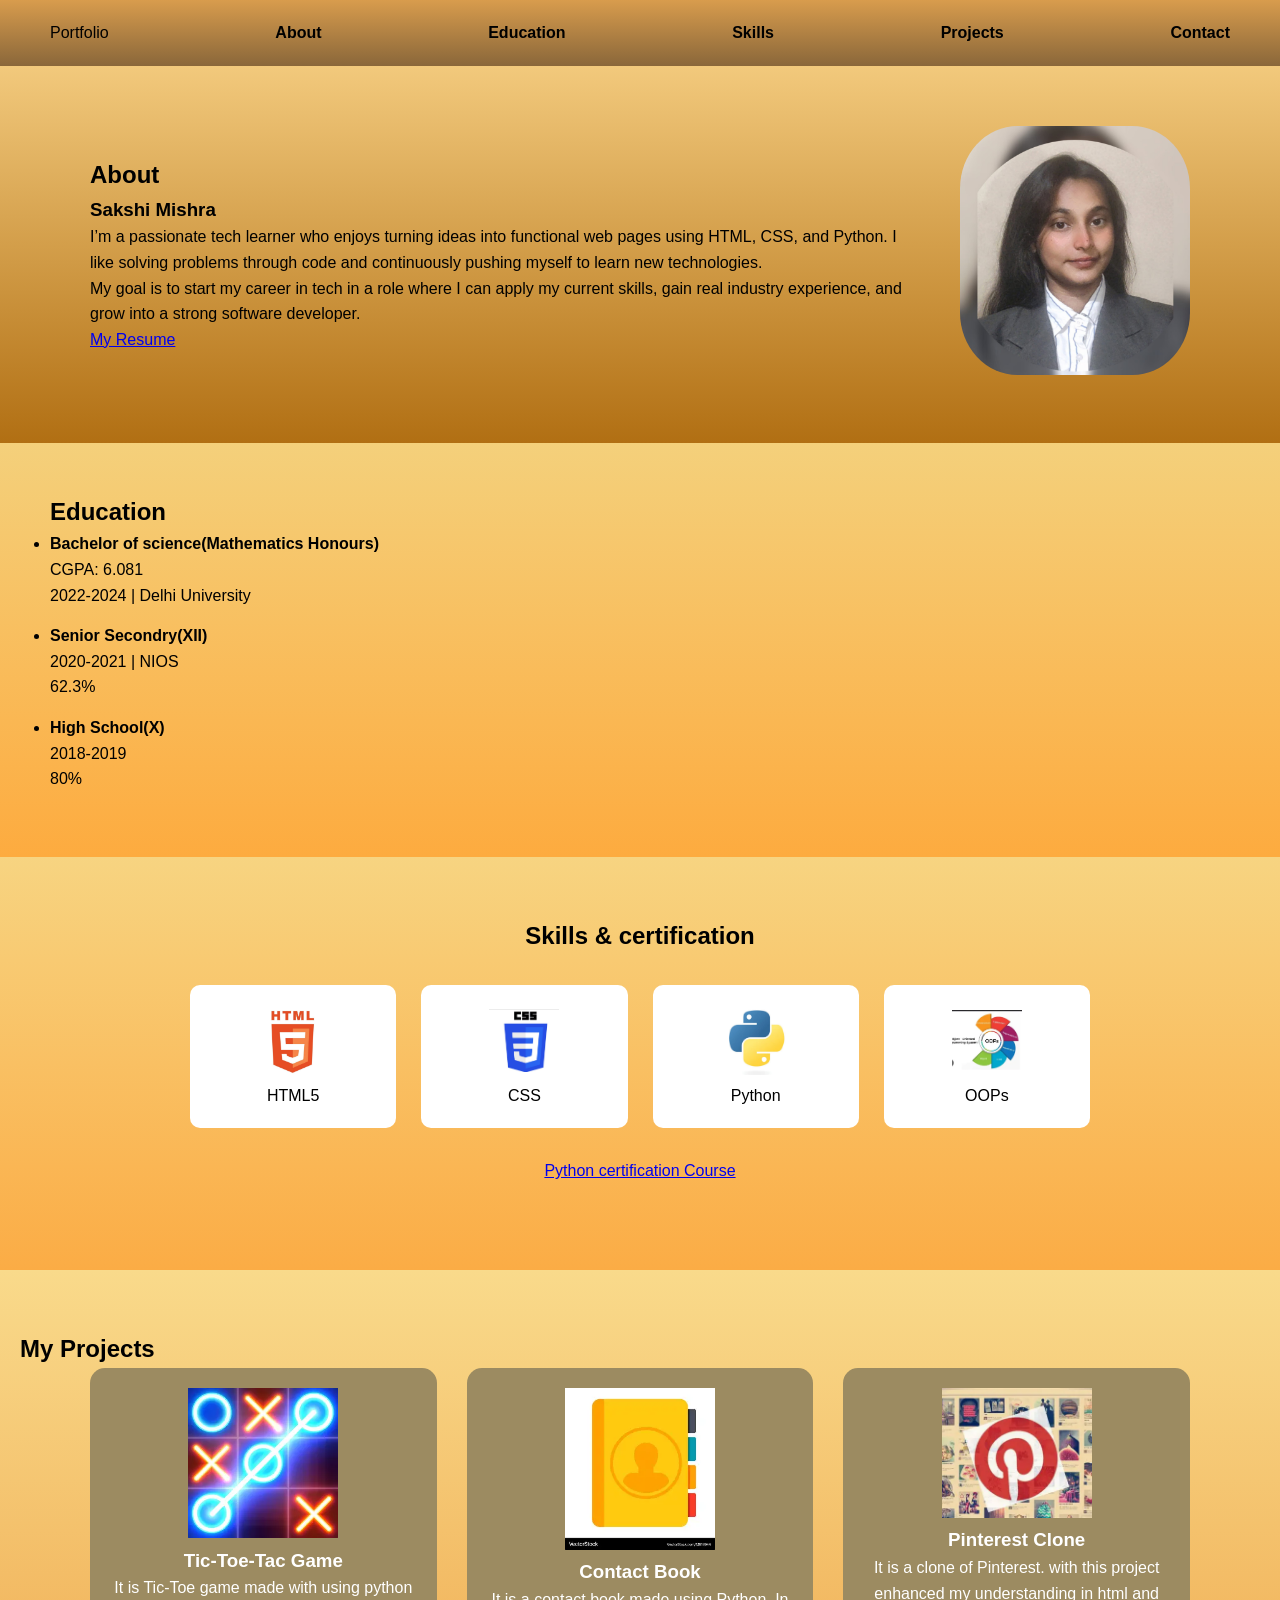
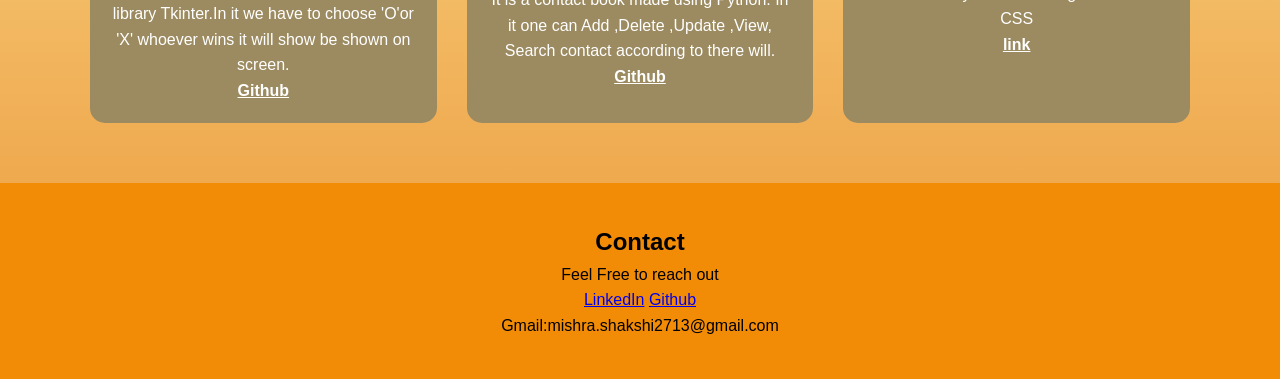
<file: index.html>
<!DOCTYPE html>
<html lang="en">

<head>
    <meta charset="UTF-8">
    <meta name="viewport" content="width=device-width, initial-scale=1.0">
    <title>Portfolio</title>
    <link rel="stylesheet" href="style.css">
</head>

<body>
    <nav class="navbar">
        <span> Portfolio </span>
        <a href="#about">About</a>
        <a href="#education">Education</a>
        <a href="#skills">Skills</a>
        <a href="#projects">Projects</a>
        <a href="#contact">Contact</a>
    </nav>

    <section id="about" class="about">
        <div class="about-container">
            <div class="about-text">
                <h1>About</h1>
                <h3>Sakshi Mishra</h3>
                <p>I’m a passionate tech learner who enjoys turning ideas into
                    functional web pages using HTML, CSS, and Python. I like solving
                    problems through code and continuously pushing
                    myself to learn new technologies.
                </p>
                <p>My goal is to start my career in tech in a role
                    where I can apply my current skills, gain real industry experience,
                    and grow into a strong software developer.
                </p>
                <a href="https://drive.google.com/file/d/16eXKUGZ2cNNogIBzwy3JTY1mkSXDpwlJ/view?usp=sharing" class="resume-btn">My Resume</a>
            </div>

            <div class="about-image">
                <img src="coverphoto.jpg">
            </div>
        </div>
    </section>

    <section id="education" class="education">
        <h2>Education</h2>
        <ul>
            <li>
                <strong>Bachelor of science(Mathematics Honours) </strong><br>
                CGPA: 6.081<br>
                2022-2024 | Delhi University
            </li>

            <li>
                <strong>Senior Secondry(XII)</strong><br>
                2020-2021 | NIOS <br>
                62.3%
            </li>

            <li>
                <strong> High School(X) </strong><br>
                2018-2019<br>
                80%
            </li>
        </ul>
        </div>
    </section>

    <section id="skills" class="skills">
        <h2>Skills & certification</h2>
        <div class="skill-grid">
            <div class="skill-card">
                <img src="html.jpg">
                <p>HTML5</p>
            </div>

            <div class="skill-card">
                <img src="css.jpg">
                <p>CSS</p>
            </div>

            <div class="skill-card">
                <img src="python.jpg">
                <p>Python</p>
            </div>

            <div class="skill-card">
                <img src="image copy.png">
                <p>OOPs</p>
            </div>
        </div>
        <div class="certification">
            <a href="image.png">Python certification Course<br></a><br>
        </div>
    </section>

    <section id="projects" class="projects">
        <h2> My Projects</h2>
        <div class="project-grid">
            <div class="project-card">
                <img src="image copy 3.png" alt="game img" width="150px">
                <h3>Tic-Toe-Tac Game</h3>
                <p>It is Tic-Toe game made with using
                    python library Tkinter.In it we have
                    to choose 'O'or 'X' whoever wins it
                    will show be shown on screen.</p>
                <a href="https://github.com/Sakshi272708/Tic-Tac-Toe-game" id="pro">Github</a>
            </div>
            <div class="project-card">
                <img src="image copy 4.png" alt="contact book" width="150px">
                <h3>Contact Book</h3>
                <p>It is a contact book made using Python.
                In it one can Add ,Delete ,Update ,View,
                Search contact according to there will.</p>   
                <a href="https://github.com/Sakshi272708/Contact-Book-" id="pro">Github</a>  
            </div>

            <div class="project-card">
                <img src="image copy 5.png" alt="Pinterestimage" width="150px">
                <h3>Pinterest Clone</h3>
                <p>It is a clone of Pinterest. with this 
                project enhanced my understanding  in
                html and CSS</p>
                <a href="#" >link</a>
            </div>
        </div>
    </section>

    <section id="contact" class="contact">
            <h2>Contact</h2>
            <p>Feel Free to reach out</p>
            <a href="https://www.linkedin.com/in/sakshi-mishra-1b8a07377/">LinkedIn</a>
            <a href="#" id="like">Github</a>
            <p>Gmail:mishra.shakshi2713@gmail.com</p>
    </section>
</body>

</html>
</file>
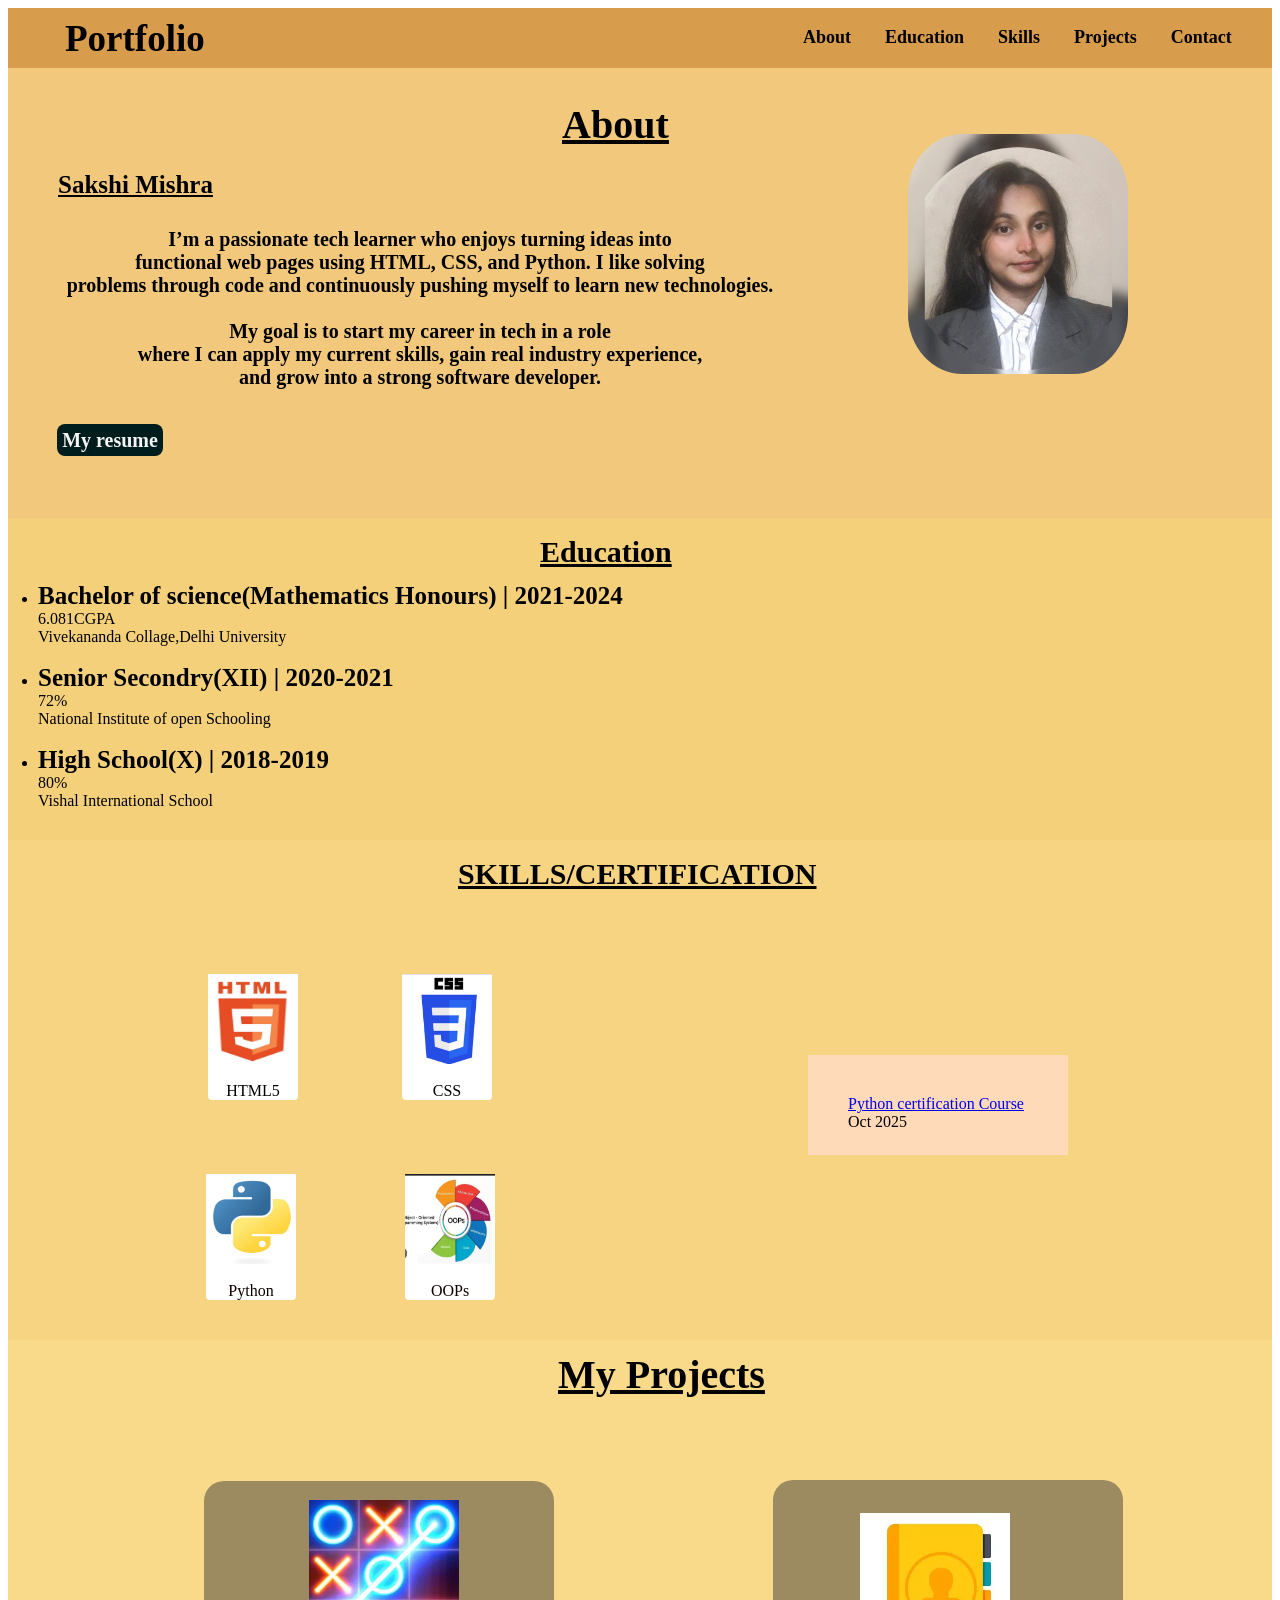
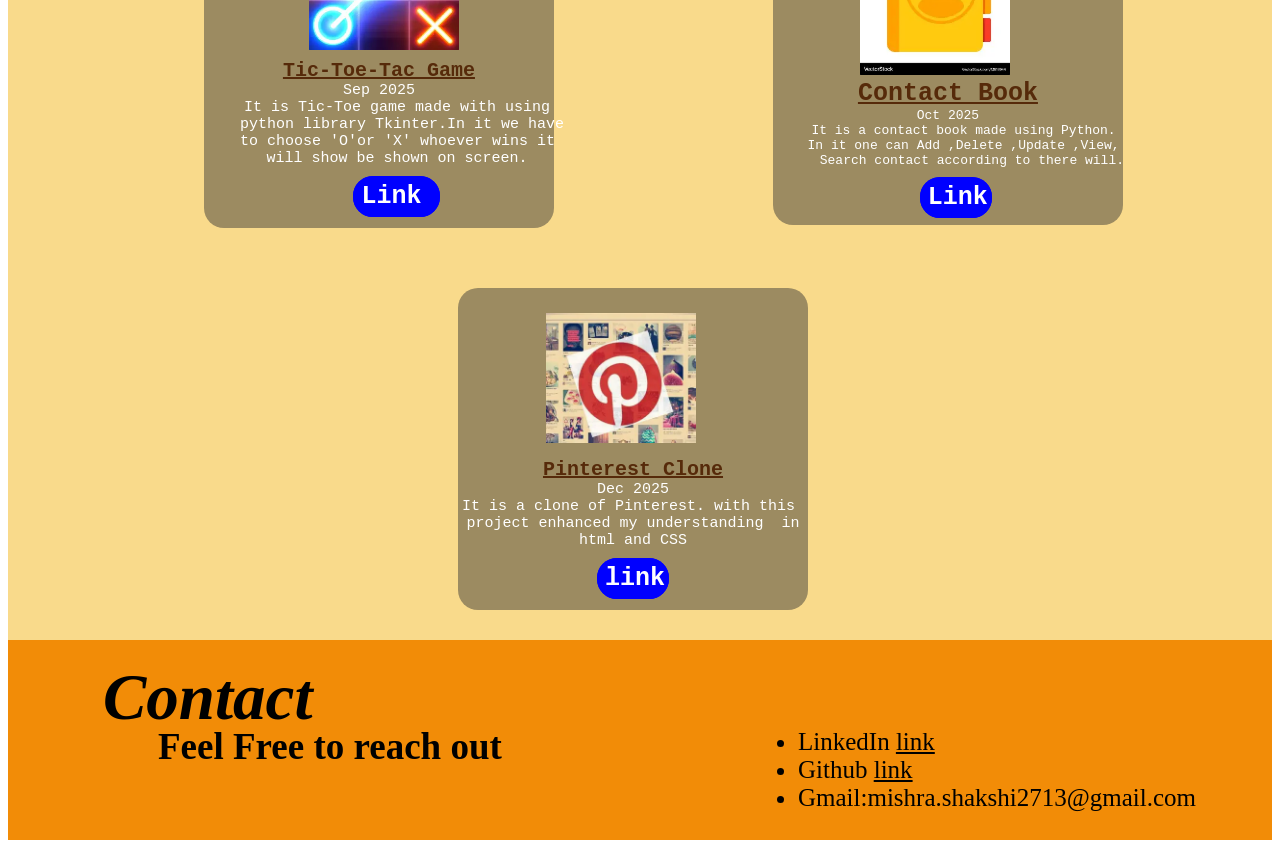
<file: portfolio/index.html>
<!DOCTYPE html>
<html lang="en">

<head>
    <meta charset="UTF-8">
    <meta name="viewport" content="width=device-width, initial-scale=1.0">
    <title>Portfoliow</title>
    <style>
        #resume{
            width: 30px;
            height: 20px;
            border-radius: 8px;
            padding:5px ;
            background-color: rgb(0, 29, 30);
            color: whitesmoke;
            font-weight: bold;
            position: relative;
            top: 20px;
            left: -310px;
            text-decoration: none;
        }
        .navbar {
            width: 100%;
            height: 60px;
            background-color: rgb(216, 156, 77);
        }

        span {
            font-weight: 700;
            font-size: 37px;
            position: absolute;
            left: 65px;
            top: 17px;
        }

        .navbar a {
            color: black;
            cursor: pointer;
            margin: 15px;
            text-decoration: none;
            position: relative;
            left: 780px;
            top: 19px;
            font-weight: bold;
            font-size: 18px;
            transition: all 0.2s ease;
           
        }

        .navbar a:hover {
            background-color: black;
            color: white;
            /* border-radius: 20px; */
            transform: translateY(4px);
        
        }
        


        /* about */
        .mydiv {
            height: 450px;
            background-color: rgb(242, 201, 124);
            margin-top: 0;
        }

        .head2 {
            text-align: center;
            font-weight: bolder;
            font-size: 40px;
            text-decoration: underline;
            position: relative;
            top: -220px;
            left: 350px;
        }

        .head3 {
            position: relative;
            top: -230px;
            left: -130px;
            font-size: 25px;
            font-weight: bold;
        }

        .right img {
            width: 220px;
            height: 240px;
            position: relative;
            left: 900px;
            top: -100px;
            clip-path: circle(170px);
            display: inline-block;
            border-radius: 25%;
        }

        .left {
            position: relative;
            top: 220px;
            left: 180px;
            font-size: 50px;
            display: inline-block;
            text-decoration: underline;

        }
        .middle {
            text-align: center;
            position: relative;
            left: -220px;
            top: -270px;
            font-size: 20px;
            font-weight: bold;
        }

        /* education */

        .head4 {
            text-align: center;
            font-weight: bolder;
            font-size: 30px;
            padding-top: 5px;
            position: relative;
            left: 530px;
            margin: 2px;
            text-decoration: underline;
        }

        .box1 {
            background-color: rgb(244, 208, 123);
            margin-bottom: 0px;
        }

        .list {
            margin: 0px;
            padding: 30px;
        }

        label {
            font-size: 25px;
            font-weight: bold;
        }

        /* skill */
        #skills {
            background-color: rgb(247, 212, 129);
            height: 500px;
            margin: 0px;
        }

        .grid {
            margin: 60px;
        }

        .grid img {
            display: flex;
            width: 90px;
            height: 90px;
        }

        .img1 {
            background-color: white;
            color: black;
            text-align: center;
            display: inline-block;
            position: relative;
            left: 140px;
            top: 40px;
            width: 90px;
            border-radius: 4px;
        }

        .img2 {
            background-color: white;
            color: black;
            text-align: center;
            display: inline-block;
            position: relative;
            left: 240px;
            top: 40px;
            width: 90px;
            border-radius: 4px;
        }

        .img3 {
            background-color: #fff;
            color: #0f0000;
            text-align: center;
            display: inline-block;
            position: relative;
            left: -50px;
            top: 240px;
            width: 90px;
            border-radius: 4px;
        }

        .img4 {
            background-color: #fff;
            color: #0f0000;
            text-align: center;
            display: inline-block;
            position: relative;
            left: 55px;
            top: 240px;
            width: 90px;
            border-radius: 4px;
        }

        .certification {
            position: relative;
            left: 800px;
            top: -65px;
            background-color: peachpuff;
            display: inline-block;
            width: 180px;
            height: 20px;
            padding: 40px;
        }

        .box3 {
            text-align: center;
            text-transform: uppercase;
            margin: 0px;
            position: relative;
            left: 450px;
            text-decoration: underline;
            font-size: 30px;
        }
        /* project */
        .box5{
            background-color: rgb(249, 218, 139);
            height: 900px;
        }
        .head5 {
            text-align: center;
            font-size: 40px;
            text-decoration: underline;
            position:relative;
            top: -280px;
            left: 550px;
           
        }
        .project1 {
            background-color: rgb(156, 139, 97);
            width: 350px;
            display: inline-block;
            border: none;
            border-radius: 20px;
            text-align: center;
            font-family: Arial, Helvetica, sans-serif;
            position: relative;
            left: -15px;
            color: white;
            top: 140px;
        }
        .project1 pre{
            font-size: 15px;
        }
        .project1 strong{
            font-size: 20px;
            text-decoration: underline;
            color: rgb(86, 42, 10);
        }
        .project1 img{
            margin: 4px;
            padding-right: 25px;
        }
        #pro{
            text-decoration: none;
            font-size: 25px;
            font-weight: bold;
            color: white;
            border: 3px solid blue;
            background-color: blue;
            color: #fff;
            padding: 3px;
            padding-left: 5px;
            padding-right: 1px;
            border-radius: 20px;
            position: relative;
            bottom: -15px;
        }
        .project2 {
            background-color: rgb(156, 139, 97);
            width: 350px;
            display: inline-block;
            border: none;
            border-radius: 20px;
            text-align: center;
            font-family: Arial, Helvetica, sans-serif;
            position: relative;
            left: 200px;
            top: 140px;
            color: white;
        }
        .project2 img{
            margin-top: 20px;
            padding-right: 25px;
        }
        .project2 strong{
            font-size: 20px;
        }
        .project2 strong{
            font-size: 25px;
            text-decoration: underline;
            color: rgb(86, 42, 10);
        }
        .project2 pre{
            font-size: 13px;
        }
        .project3 {
            background-color: rgb(156, 139, 97);
            width: 350px;
            display: inline-block;
            border: none;
            border-radius: 20px;
            text-align: center;
            font-family: Arial, Helvetica, sans-serif;
            position: relative;
            left: 450px;
            top: 200px;
            color: white;
        }
        .project3 pre{
            font-size: 15px;
        }
        .project3 strong{
            font-size: 20px;
            text-decoration: underline;
            color: rgb(86, 42, 10);
        }
        .project3 img{
            margin: 10px;
            padding-right: 25px;
        }
        /* contact */
        .box6{
            height: 200px;
            background-color: rgb(242, 140, 7);
        }
        .left1{
           padding: 20px;
           position: relative;
           left: 75px;
        }
        .left1 strong{
            font-size: 65px;
            font-weight: bolder;
            font-style: oblique;
        }
        .left1 span{
            position: relative;
            left: 55px;
            top: -10px;
        }
        .right1{
            position: relative;
            left: 750px;
            top: -95px;
            font-size: 25px;
        }
        #like{
            text-align: none;
            color: black;
            cursor: pointer;
        }
        #like:hover{
            background-color: rgb(238, 160, 4);
            border-radius: 2px;
            color: blue;
        }
    </style>
</head>

<body>

    <nav class="navbar">
        <span> Portfolio </span>
        <a href="#about">About</a>
        <a href="#education">Education</a>
        <a href="#skills">Skills</a>
        <a href="#Projects">Projects</a>
        <a href="#contact">Contact</a>
    </nav>

    <section id="about">
        <div class="mydiv">
            <div class="left">
                <h1 class="head2">About</h1>
                <p class="head3">Sakshi Mishra</p>
            </div>
            <div class="right">
                <img src="coverphoto.jpg">
            </div>
            <div class="middle">
                <p> I’m a passionate tech learner who enjoys turning ideas into<br> functional web pages using HTML,
                    CSS,
                    and Python. I like solving <br>problems through code and continuously pushing myself to learn new
                    technologies.<br><br>

                    My goal is to start my career in tech in a role<br> where I can apply my current skills, gain real
                    industry experience,<br> and grow into a strong software developer.</p>
                    <a href="#" id="resume">My resume</a>
            </div>
        </div>
    </section>

    <section id="education">
        <div class="box1">
            <span class="head4">Education</span>
            <ul class="list">
                <li>
                    <label>Bachelor of science(Mathematics Honours) | 2021-2024</label><br>
                    6.081CGPA <br>
                    Vivekananda Collage,Delhi University
                </li>
                <br>
                <li>
                    <label>Senior Secondry(XII) | 2020-2021</label><br>
                    72%<br>
                    National Institute of open Schooling
                </li>
                <br>
                <li>
                    <label> High School(X) | 2018-2019 </label><br>
                    80%<br>
                    Vishal International School
                </li>
            </ul>
        </div>
    </section>

    <section id="skills">
        <span class="box3">Skills/certification</span>
        <div>
            <div class="grid">
                <div class="img1">
                    <img src="html.jpg"><br>HTML5
                </div>
                <div class="img2"><img src="css.jpg"><br>CSS</div>
                <div class="img3"><img src="python.jpg"><br>Python</div>
                <div class="img4"><img src="image copy.png"><br>OOPs
            </div>
        </div>
        <div class="certification">
            <a href="image.png">Python certification Course<br></a>Oct 2025
        </div>
    </section>

    <section id="Projects"><div class="box5">
        <span class="head5"> My Projects</span>
        <div class="project1">
            <pre>
    <img src="image copy 3.png" alt="game img" width="150px">
<strong>Tic-Toe-Tac Game</strong>
Sep 2025
    It is Tic-Toe game made with using
    python library Tkinter.In it we have 
    to choose 'O'or 'X' whoever wins it 
    will show be shown on screen.
    <a href="https://github.com/Sakshi272708/Tic-Tac-Toe-game" id="pro">Link </a>
        </pre>
        </div>
        <div class="project2">
            
            <pre>
<img src="image copy 4.png" alt="contact book" width="150px">
<strong>Contact Book</strong>
Oct 2025
    It is a contact book made using Python.
    In it one can Add ,Delete ,Update ,View,
      Search contact according to there will.   
    <a href="https://github.com/Sakshi272708/Contact-Book-" id="pro">Link</a>  
            </pre>
        </div>
        <div class="project3">
            <pre>
<img src="image copy 5.png" alt="Pinterestimage" width="150px">
<strong>Pinterest Clone</strong>
Dec 2025
It is a clone of Pinterest. with this 
project enhanced my understanding  in
html and CSS
<a href="#" id="pro">link</a>
            </pre>
        </div>
    </div></section>
    <section id="contact"><div class="box6">
        <div class="left1">
           <strong>Contact</strong><br>
            <span>Feel Free to reach out</span>
        </div>
        <div class="right1">
            <ul>
                <li>LinkedIn <a href="https://www.linkedin.com/in/sakshi-mishra-1b8a07377/" id="like">link</a></li>
                <li>Github <a href="#" id="like">link</a></li>
                <li>Gmail:mishra.shakshi2713@gmail.com</li>
            </ul>
        </div>
    </div>
</section>
</body>


</html>
</file>
<file: style.css>
* {
  margin: 0;
  padding: 0;
  box-sizing: border-box;
  font-family: Arial, Helvetica, sans-serif;
}

body {
  line-height: 1.6;
}

/* NAVBAR */
.navbar {
  display: flex;
  justify-content: space-between;
  align-items: center;
  padding: 20px 50px;
  background: linear-gradient(#d89c4d, #8a673a);
}

.navbar a {
  margin-left: 20px;
  text-decoration: none;
  font-weight: bold;
  color: black;
}
.navbar a:hover{
    text-decoration: underline;
    color: rgb(184, 192, 119);

}

/* ABOUT */
.about {
  background: linear-gradient(#f2c97c, #b16f13);
  padding: 60px 20px;
}

.about-container {
  max-width: 1100px;
  margin: auto;
  display: flex;
  align-items: center;
  gap: 40px;
}

.about-image img {
  width: 230px;
  border-radius: 25%;
}

/* BUTTON */
.btn {
  display: inline-block;
  margin-top: 15px;
  padding: 10px 20px;
  background: black;
  color: white;
  text-decoration: none;
  border-radius: 5px;
}

/* EDUCATION */
.education {
  background: linear-gradient(#f4d07b, #fdab3f);
  padding: 50px;
}

.education ul li {
  margin-bottom: 15px;
}

/* SKILLS */
.skills {
  background: linear-gradient(#f7d481, #fbac45);
  padding: 60px 20px;
  text-align: center;
}

.skill-grid {
  max-width: 900px;
  margin: 30px auto;
  display: grid;
  grid-template-columns: repeat(auto-fit, minmax(140px, 1fr));
  gap: 25px;
}

.skill-card {
  background: white;
  padding: 20px;
  border-radius: 10px;
}

.skill-card img {
  width: 70px;
  height: 70px;
  object-fit: contain;
}

.certification {
  margin-top: 20px;
}

/* PROJECTS */
.projects {
  background: linear-gradient(#f9da8b, #efa94e);
  padding: 60px 20px;
}

.project-grid {
  max-width: 1100px;
  margin: auto;
  display: grid;
  grid-template-columns: repeat(auto-fit, minmax(260px, 1fr));
  gap: 30px;
}

.project-card {
  background: #9c8b61;
  padding: 20px;
  border-radius: 15px;
  text-align: center;
  color: white;
}

.project-card a {
  color: white;
  font-weight: bold;
}

/* CONTACT */
.contact {
  background: #f28c07;
  padding: 40px;
  text-align: center;
}

/* RESPONSIVE */
@media (max-width: 768px) {
  .about-container {
    flex-direction: column;
    text-align: center;
  }

  .navbar {
    flex-direction: column;
  }
}
</file>
